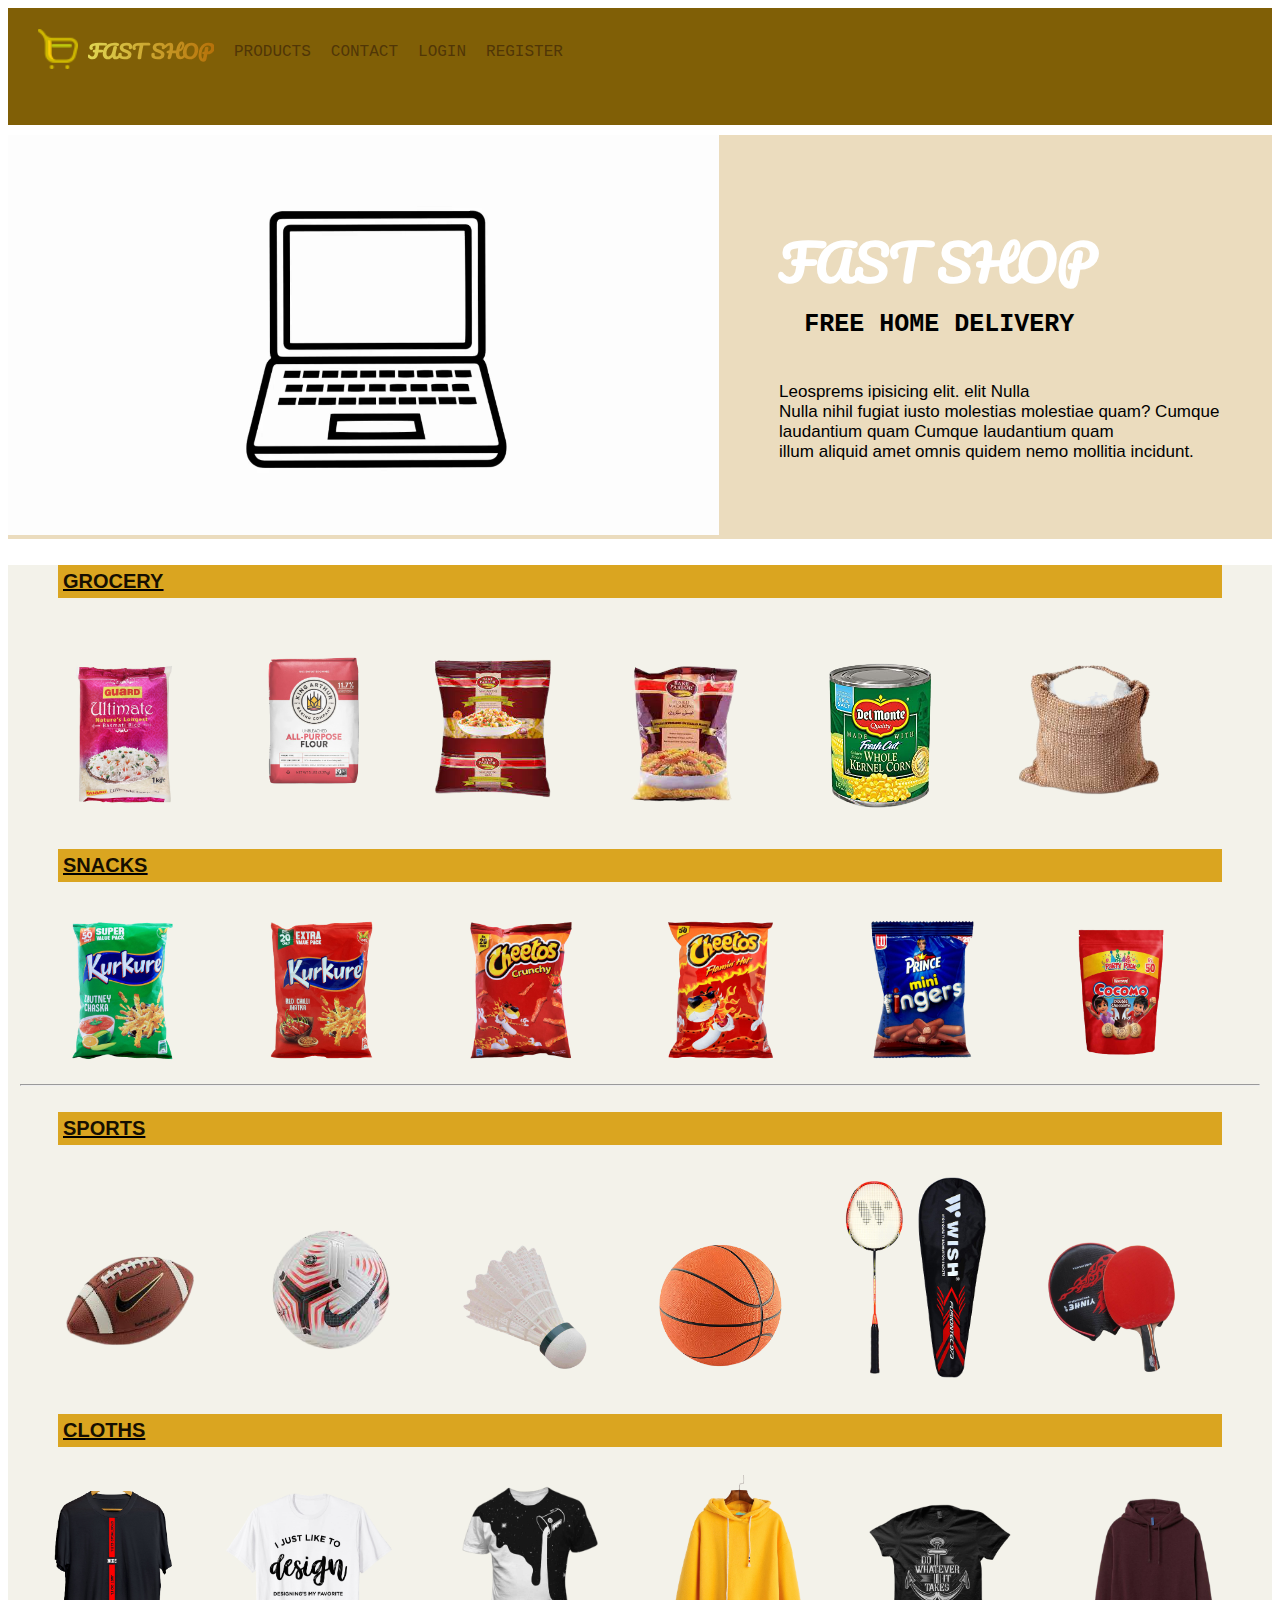
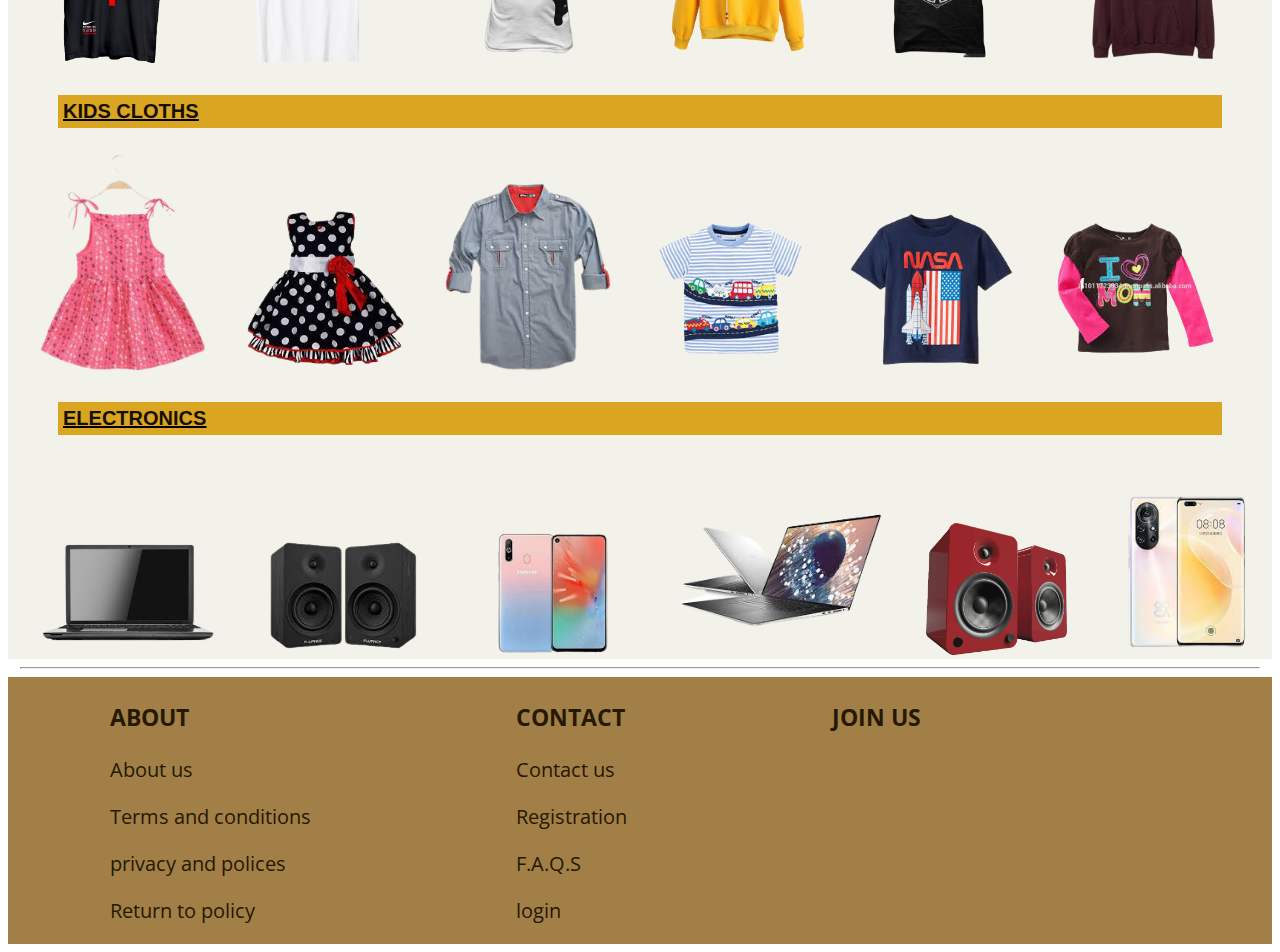
<file: index.html>
<!DOCTYPE html>
<html lang="en">

<head>
    <meta charset="UTF-8">
    <meta http-equiv="X-UA-Compatible" content="IE=edge">
    <meta name="viewport" content="width=device-width, initial-scale=1.0">
    <title>Document</title>
     <!----google fonts-->
    <link rel="preconnect" href="https://fonts.gstatic.com">
    <link href="https://fonts.googleapis.com/css2?family=Pacifico&display=swap" rel="stylesheet">
    <link rel="preconnect" href="https://fonts.gstatic.com">
    <link href="https://fonts.googleapis.com/css2?family=Pacifico&family=Saira+Condensed:wght@100&display=swap"
        rel="stylesheet">
     <link rel="preconnect" href="https://fonts.gstatic.com">
     <link href="https://fonts.googleapis.com/css2?family=Khand&family=Pacifico&family=Saira+Condensed:wght@100&display=swap"
           rel="stylesheet">
     <link rel="preconnect" href="https://fonts.gstatic.com">
     <link href="https://fonts.googleapis.com/css2?family=Open+Sans+Condensed:wght@300&display=swap" rel="stylesheet">
        <!----font awosome-->
     <link rel="stylesheet" href="https://pro.fontawesome.com/releases/v5.10.0/css/all.css"
         integrity="sha384-AYmEC3Yw5cVb3ZcuHtOA93w35dYTsvhLPVnYs9eStHfGJvOvKxVfELGroGkvsg+p" crossorigin="anonymous" />
        <!-----CSS.STYLE.CSS-->
     <link rel="stylesheet" href="CSS/style.css">
</head>

<body>
   <!-----------SECTOIN-1-->
    <div class="section-1">
        <div><img class="img-shop" src="./img-remove/shopping.png" alt="" width="40"></div>
        <a href="./index.html">
            <div>
                <h6 class="headign-6">fast shop</h6></div>
         </a>
         <a href="./html/products.html">
            <div class="products">products</div>
         </a>
         <a href="./html/contact.html">
            <div class="contact">contact</div>
         </a>
         <a href="./html/login.html">
            <div class="login">login</div>
         </a>
         <a href="./html/registration.html">
            <div class="registration"> register</div>
         </a>
    </div>
  <!---------HEADER-->
    <header class="header">
        <div class="bg-video">
            <video class="bg-video__content" autoplay muted loop>
                <source src="img-remove/bg.mp4" type="video/mp4">
                <source src="img/video.webm" type="video/webm">
                Your browser is not supported!
            </video>
        </div>
        <h1 class="heading-1">FAST SHOP</h1>
        <h3 class="heading-3">FREE HOME DELIVERY</h3>
        <p class="paragraph-1">Leosprems ipisicing elit. elit Nulla <br> Nulla nihil fugiat iusto molestias molestiae
            quam? Cumque laudantium quam Cumque laudantium quam <br> illum aliquid amet omnis quidem nemo mollitia
            incidunt.</p>
    </header>
 <!-----------PRODUCTS-->
    <div class="all">

        <!---------GROCERY_ITEMS-->
        <div class="grocery-items">
            <a href="#" class="myButton">
                <h4 class="heading-4">grocery</h4>
            </a>
            <img src="./img-remove/img-1.png" alt="" class="img-1">
            <img src="./img-remove/img-2.png" alt="" class="img-2">
            <img src="./img-remove/img-3.png" alt="" class="img-3">
            <img src="./img-remove/img-4.png" alt="" class="img-4">
            <img src="./img-remove/img-5.png" alt="" class="img-5">
            <img src="./img-remove/img-9.png" alt="" class="img-9">
        </div>
<!-----SNACKS-->
        <div class="snacks">
            <a href="#" class="myButton">
                <h4 class="heading-4">snacks</h4>
            </a>
            <img src="./img-remove/snack-1.png" alt="" class="snack-1">
            <img src="./img-remove/snack-3.png" alt="" class="snack-3">
            <img src="./img-remove/snack-4.png" alt="" class="snack-4">
            <img src="./img-remove/snack-6.png" alt="" class="snack-6">
            <img src="./img-remove/snack-5 (2).png" alt="" class="snack-5">
            <img src="./img-remove/snack-2.png" alt="" class="snack-2">
        </div>
        <hr>
<!---------SPORTS-->
        <div class="sports">
            <a href="#" class="myButton">
                <h4 class="heading-4">sports</h4>
            </a>
            <img src="./img-remove/ball-1.png" alt="" class="ball-1">
            <img src="./img-remove/ball-2.png" alt="" class="ball-2">
            <img src="./img-remove/ball-3.png" alt="" class="ball-3">
            <img src="./img-remove/ball-12.png" alt="" class="ball-12">
            <img src="./img-remove/ball-7.png" alt="" class="ball-7">
            <img src="./img-remove/ball-5.png" alt="" class="ball-5">
        </div>
<!-----------CLOTHS-->
        <div class="cloths">
            <a href="#" class="myButton">
                <h4 class="heading-4">cloths</h4>
            </a>
            <img src="./img-remove/shirt-1.png" alt="" class="shirt-1">
            <img src="./img-remove/shirt-2.png" alt="" class="shirt-2">
            <img src="./img-remove/shirt-3.png" alt="" class="shirt-3">
            <img src="./img-remove/shirt-5.png" alt="" class="shirt-5">
            <img src="./img-remove/shirt-6.png" alt="" class="shirt-6">
            <img src="./img-remove/shirt-4 (2).png" alt="" class="shirt-4">
        </div>
<!---------KIDS CLOTHS-->
        <div class="kids-cloths">
            <a href="#" class="myButton">
                <h4 class="heading-4"> kids cloths</h4>
            </a>
            <img src="./img-remove/kid-11.png" alt="" class="kid-11">
            <img src="./img-remove/kid-9.png" alt="" class="kid-9">
            <img src="./img-remove/kid-3.png" alt="" class="kid-3">
            <img src="./img-remove/kid-4.png" alt="" class="kid-4">
            <img src="./img-remove/kid-5.png" alt="" class="kid-5">
            <img src="./img-remove/kid-8.png" alt="" class="kid-8">
        </div>
<!----ELECTORONICS-->
        <div class="electronics">
            <a href="#" class="myButton">
                <h4 class="heading-4"> electronics</h4>
            </a>
            <img src="./img-remove/laptop-1.png" alt="" class="laptop-1">
            <img src="./img-remove/speakers-1.png" alt="" class="speaker-1">
            <img src="./img-remove/mobile-1.png" alt="" class="mobile-1">
            <img src="./img-remove/laptop-2.png" alt="" class="laptop-2">
            <img src="./img-remove/speakers-2.png" alt="" class="speaker-2">
            <img src="./img-remove/mobile-2.png" alt="" class="mobile-2">
        </div>
    </div>
        <hr>
<!----FOOTER-->        
        <footer class="footer">
       <!-----footer_1-->     
            <div class="footer-1">
                <h3 class="footer-heading-3">About</h3>
                <p class="footer-p-1">About us</p>
                <p class="footer-p-1">Terms and conditions</p>
                <p class="footer-p-1">privacy and polices</p>
                <p class="footer-p-1">Return to policy</p>
            </div>
       <!-----footer_2-->  
            <div class="footer-2">
                <h3 class="footer-heading-4">Contact</h3>
                <p class="footer-p-2">Contact us</p>
                <p class="footer-p-2">Registration</p>
                <p class="footer-p-2">F.A.Q.S</p>
                <p class="footer-p-2">login</p>
            </div>
       <!-----footer_3-->  
            <div class="footer-4">
                <h3 class="footer-heading-6"> Join us</h3>
             <p class="footer-icon"> <i class="fas fa-phone-alt"></i></p>  
              <p class="footer-icon"> <i class="fab fa-facebook-f"></i></p> 
              <p class="footer-icon"> <i class="fab fa-google-plus-g"></i></p>
            </div>
        </footer>
    

</body>

</html>
</file>
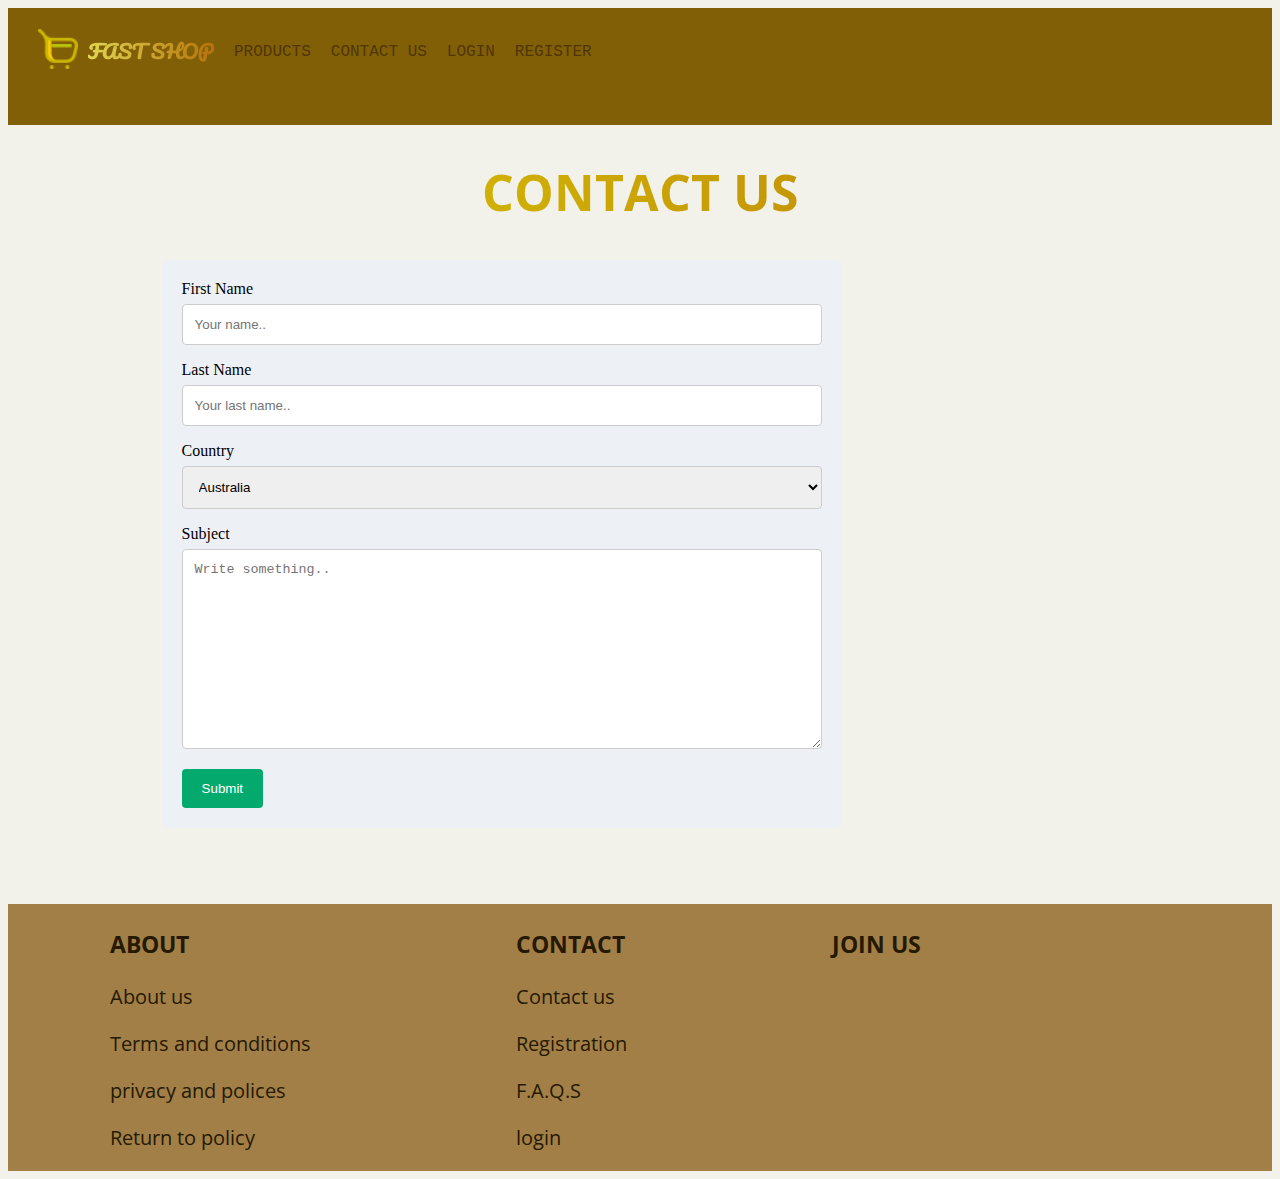
<file: html/contact.html>
<!DOCTYPE html>
<html lang="en">
  <head>
    <meta charset="UTF-8">
    <meta http-equiv="X-UA-Compatible" content="IE=edge">
    <meta name="viewport" content="width=device-width, initial-scale=1.0">
    <title>Document</title>
     <!----google fonts-->
    <link rel="preconnect" href="https://fonts.gstatic.com">
    <link href="https://fonts.googleapis.com/css2?family=Pacifico&display=swap" rel="stylesheet">
    <link rel="preconnect" href="https://fonts.gstatic.com">
    <link href="https://fonts.googleapis.com/css2?family=Pacifico&family=Saira+Condensed:wght@100&display=swap"
        rel="stylesheet">
     <link rel="preconnect" href="https://fonts.gstatic.com">
     <link href="https://fonts.googleapis.com/css2?family=Khand&family=Pacifico&family=Saira+Condensed:wght@100&display=swap"
           rel="stylesheet">
     <link rel="preconnect" href="https://fonts.gstatic.com">
     <link href="https://fonts.googleapis.com/css2?family=Open+Sans+Condensed:wght@300&display=swap" rel="stylesheet">
        <!----font awosome-->
     <link rel="stylesheet" href="https://pro.fontawesome.com/releases/v5.10.0/css/all.css"
         integrity="sha384-AYmEC3Yw5cVb3ZcuHtOA93w35dYTsvhLPVnYs9eStHfGJvOvKxVfELGroGkvsg+p" crossorigin="anonymous" />
        <!-----CSS.STYLE.CSS-->
     <link rel="stylesheet" href="../CSS/contact.css">
</head>
<body>
    <div class="section-1">
      <div><img class="img-shop" src="../img-remove/shopping.png" alt="" width="40"></div>
      <a href="../index.html">  <div> <h6 class="headign-6">fast shop</h6></div></a> 
      <a href="../html/products.html"><div class="products">products</div>   </a>  
       <a href="../html/contact.html"><div class="contact">contact us</div> </a> 
 
     <a href="../html/login.html"><div class="login">login</div> </a> 
     <a href="../html/registration.html"><div class="registration"> register</div></a> 

         
      </div>
      <h1 class="heading-2"> CONTACT US</h1> 
     <header class="header-1">


            <div class="container">
              <form action="/action_page.php">
                <label for="fname">First Name</label>
                <input type="text" id="fname" name="firstname" placeholder="Your name..">
            
                <label for="lname">Last Name</label>
                <input type="text" id="lname" name="lastname" placeholder="Your last name..">
            
                <label for="country">Country</label>
                <select id="country" name="country">
                  <option value="australia">Australia</option>
                  <option value="canada">Canada</option>
                  <option value="usa">USA</option>
                </select>
            
             
    <label for="subject">Subject</label>
    <textarea id="subject" name="subject" placeholder="Write something.." style="height:200px"></textarea>
            
                <input type="submit" value="Submit">
              </form>
            </div>
            
     </header>
    
     <!----FOOTER-->        
     <footer class="footer">
      <!-----footer_1-->     
           <div class="footer-1">
               <h3 class="footer-heading-3">About</h3>
               <p class="footer-p-1">About us</p>
               <p class="footer-p-1">Terms and conditions</p>
               <p class="footer-p-1">privacy and polices</p>
               <p class="footer-p-1">Return to policy</p>
           </div>
      <!-----footer_2-->  
           <div class="footer-2">
               <h3 class="footer-heading-4">Contact</h3>
               <p class="footer-p-2">Contact us</p>
               <p class="footer-p-2">Registration</p>
               <p class="footer-p-2">F.A.Q.S</p>
               <p class="footer-p-2">login</p>
           </div>
      <!-----footer_3-->  
           <div class="footer-4">
               <h3 class="footer-heading-6"> Join us</h3>
            <p class="footer-icon"> <i class="fas fa-phone-alt"></i></p>  
             <p class="footer-icon"> <i class="fab fa-facebook-f"></i></p> 
             <p class="footer-icon"> <i class="fab fa-google-plus-g"></i></p>
           </div>
       </footer>
   

</body>
</html>
</file>
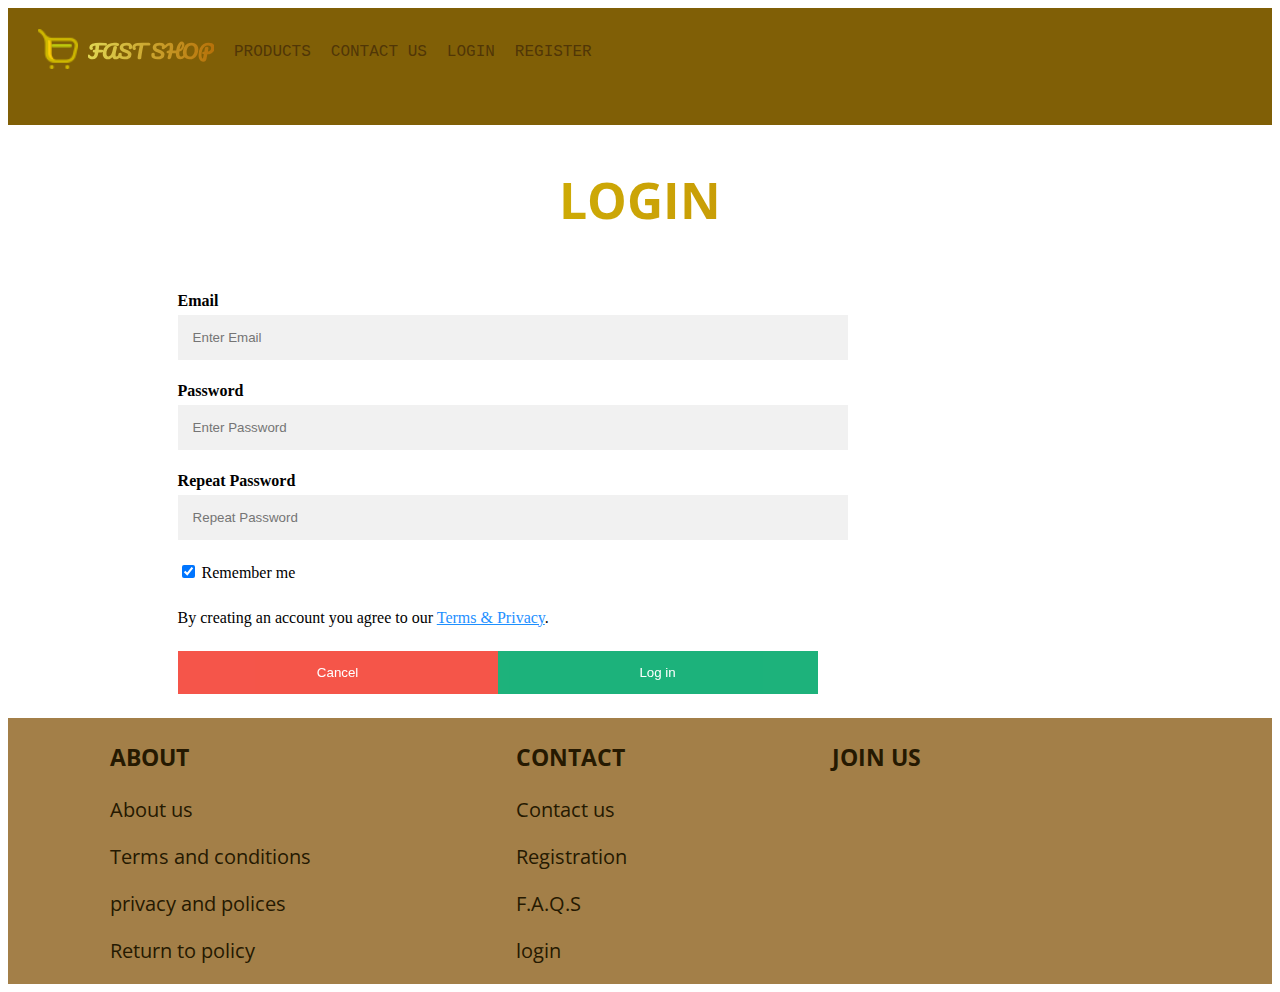
<file: html/login.html>
<!DOCTYPE html>
<html lang="en">
  <head>
    <meta charset="UTF-8">
    <meta http-equiv="X-UA-Compatible" content="IE=edge">
    <meta name="viewport" content="width=device-width, initial-scale=1.0">
    <title>Document</title>
     <!----google fonts-->
    <link rel="preconnect" href="https://fonts.gstatic.com">
    <link href="https://fonts.googleapis.com/css2?family=Pacifico&display=swap" rel="stylesheet">
    <link rel="preconnect" href="https://fonts.gstatic.com">
    <link href="https://fonts.googleapis.com/css2?family=Pacifico&family=Saira+Condensed:wght@100&display=swap"
        rel="stylesheet">
     <link rel="preconnect" href="https://fonts.gstatic.com">
     <link href="https://fonts.googleapis.com/css2?family=Khand&family=Pacifico&family=Saira+Condensed:wght@100&display=swap"
           rel="stylesheet">
     <link rel="preconnect" href="https://fonts.gstatic.com">
     <link href="https://fonts.googleapis.com/css2?family=Open+Sans+Condensed:wght@300&display=swap" rel="stylesheet">
        <!----font awosome-->
     <link rel="stylesheet" href="https://pro.fontawesome.com/releases/v5.10.0/css/all.css"
         integrity="sha384-AYmEC3Yw5cVb3ZcuHtOA93w35dYTsvhLPVnYs9eStHfGJvOvKxVfELGroGkvsg+p" crossorigin="anonymous" />
        <!-----CSS.STYLE.CSS-->
     <link rel="stylesheet" href="../CSS/login.css">
</head>

<body>
  
  <div class="section-1">
    <div><img class="img-shop" src="../img-remove/shopping.png" alt="" width="40"></div>
    <a href="../index.html"> <div> <h6 class="headign-6">fast shop</h6></div> </a>  
  <a href="../html/products.html"><div class="products">products</div>   </a>  
  <a href="../html/contact.html"><div class="contact">contact us</div></a>  
 
    <a href="../html/login.html"> <div class="login">login</div> </a>
  <a href="../html/registration.html"><div class="registration"> register</div></a>  

     
  </div>
  <h2>LOGIN</h2> 

        <form action="/action_page.php">
       <div class="container-all">

       
        <div class="container">
      
       
   
  
      <label for="email"><b>Email</b></label>
      <input type="text" placeholder="Enter Email" name="email" required>
  
      <label for="psw"><b>Password</b></label>
      <input type="password" placeholder="Enter Password" name="psw" required>
  
      <label for="psw-repeat"><b>Repeat Password</b></label>
      <input type="password" placeholder="Repeat Password" name="psw-repeat" required>
      
      <label>
        <input type="checkbox" checked="checked" name="remember" style="margin-bottom:15px"> Remember me
      </label>
      
      <p>By creating an account you agree to our <a href="#" style="color:dodgerblue">Terms & Privacy</a>.</p>
  
      <div class="clearfix">
        <button type="button" class="cancelbtn">Cancel</button>
        <button type="submit" class="signupbtn">Log in</button>
      </div>
    </div>
  </div>
  </form>
  <!----FOOTER-->        
  <footer class="footer">
    <!-----footer_1-->     
         <div class="footer-1">
             <h3 class="footer-heading-3">About</h3>
             <p class="footer-p-1">About us</p>
             <p class="footer-p-1">Terms and conditions</p>
             <p class="footer-p-1">privacy and polices</p>
             <p class="footer-p-1">Return to policy</p>
         </div>
    <!-----footer_2-->  
         <div class="footer-2">
             <h3 class="footer-heading-4">Contact</h3>
             <p class="footer-p-2">Contact us</p>
             <p class="footer-p-2">Registration</p>
             <p class="footer-p-2">F.A.Q.S</p>
             <p class="footer-p-2">login</p>
         </div>
    <!-----footer_3-->  
         <div class="footer-4">
             <h3 class="footer-heading-6"> Join us</h3>
          <p class="footer-icon"> <i class="fas fa-phone-alt"></i></p>  
           <p class="footer-icon"> <i class="fab fa-facebook-f"></i></p> 
           <p class="footer-icon"> <i class="fab fa-google-plus-g"></i></p>
         </div>
     </footer>
 

</body>
</html>
</file>
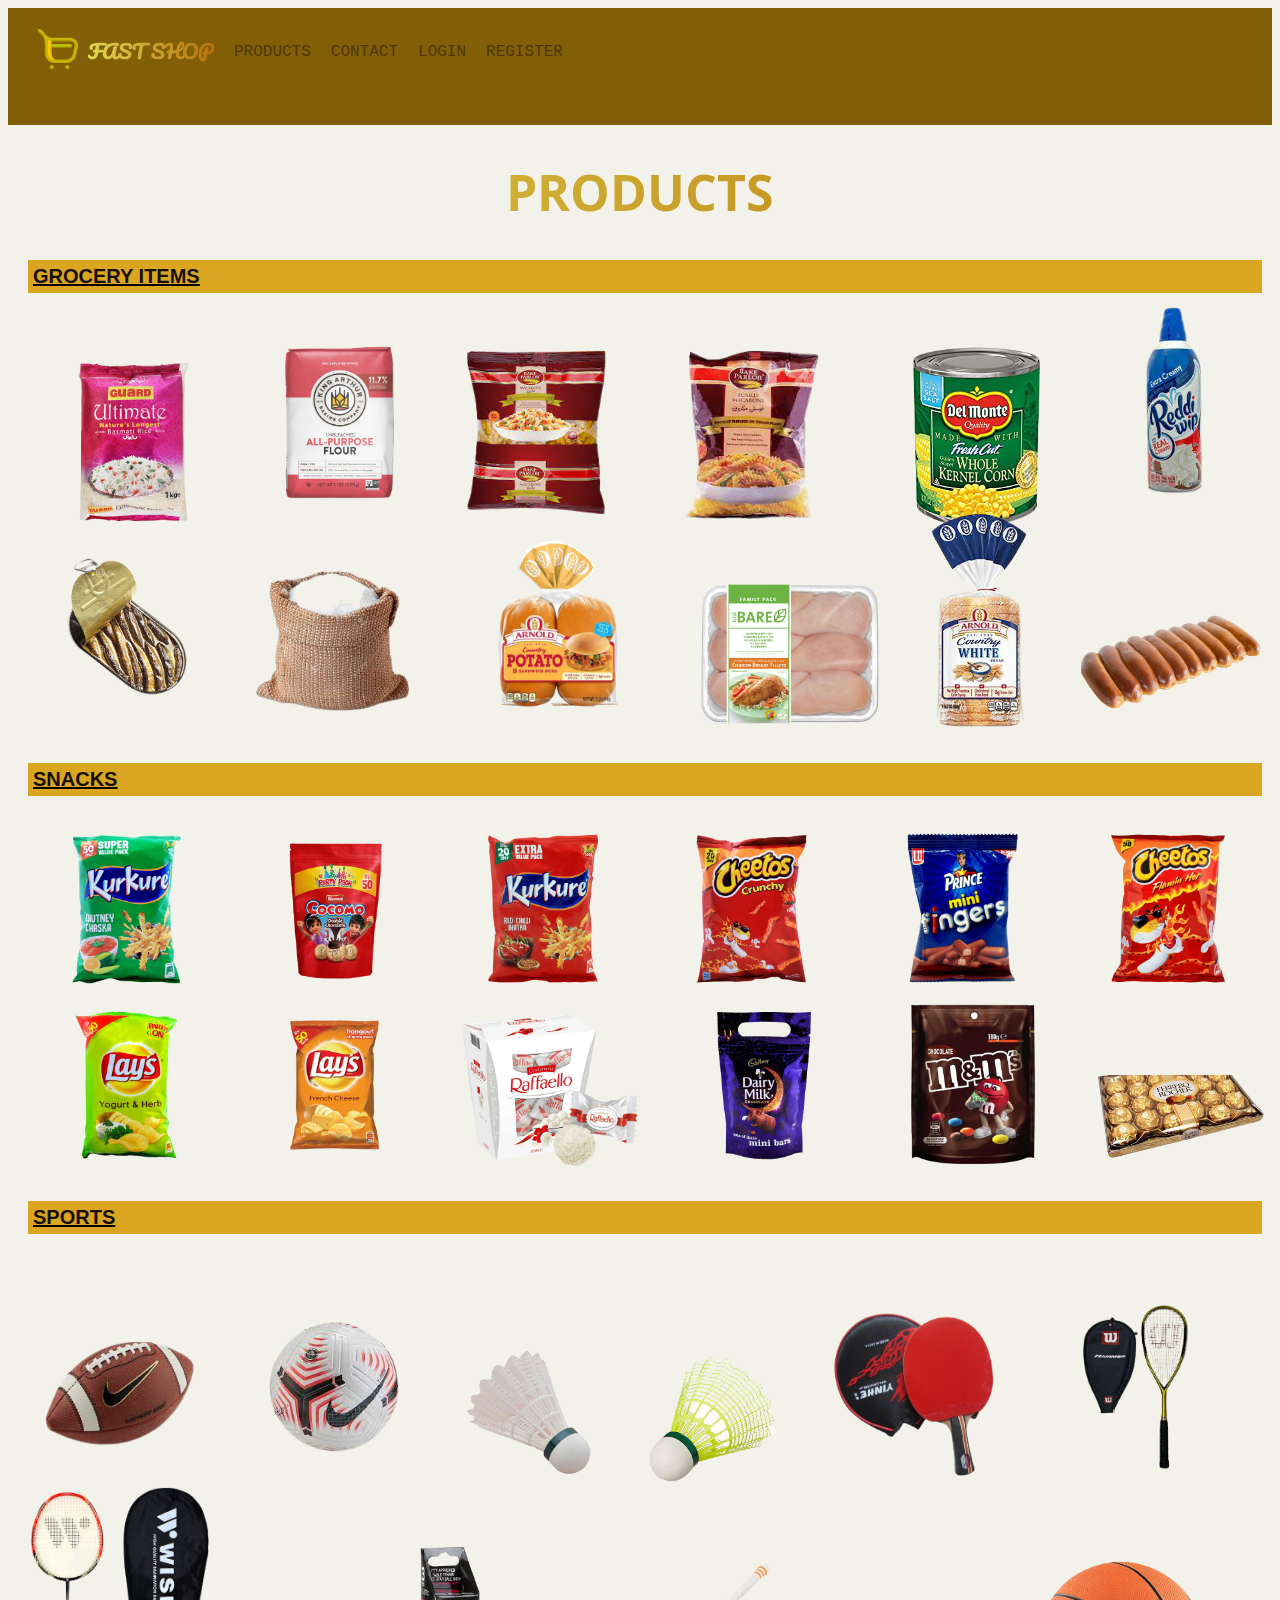
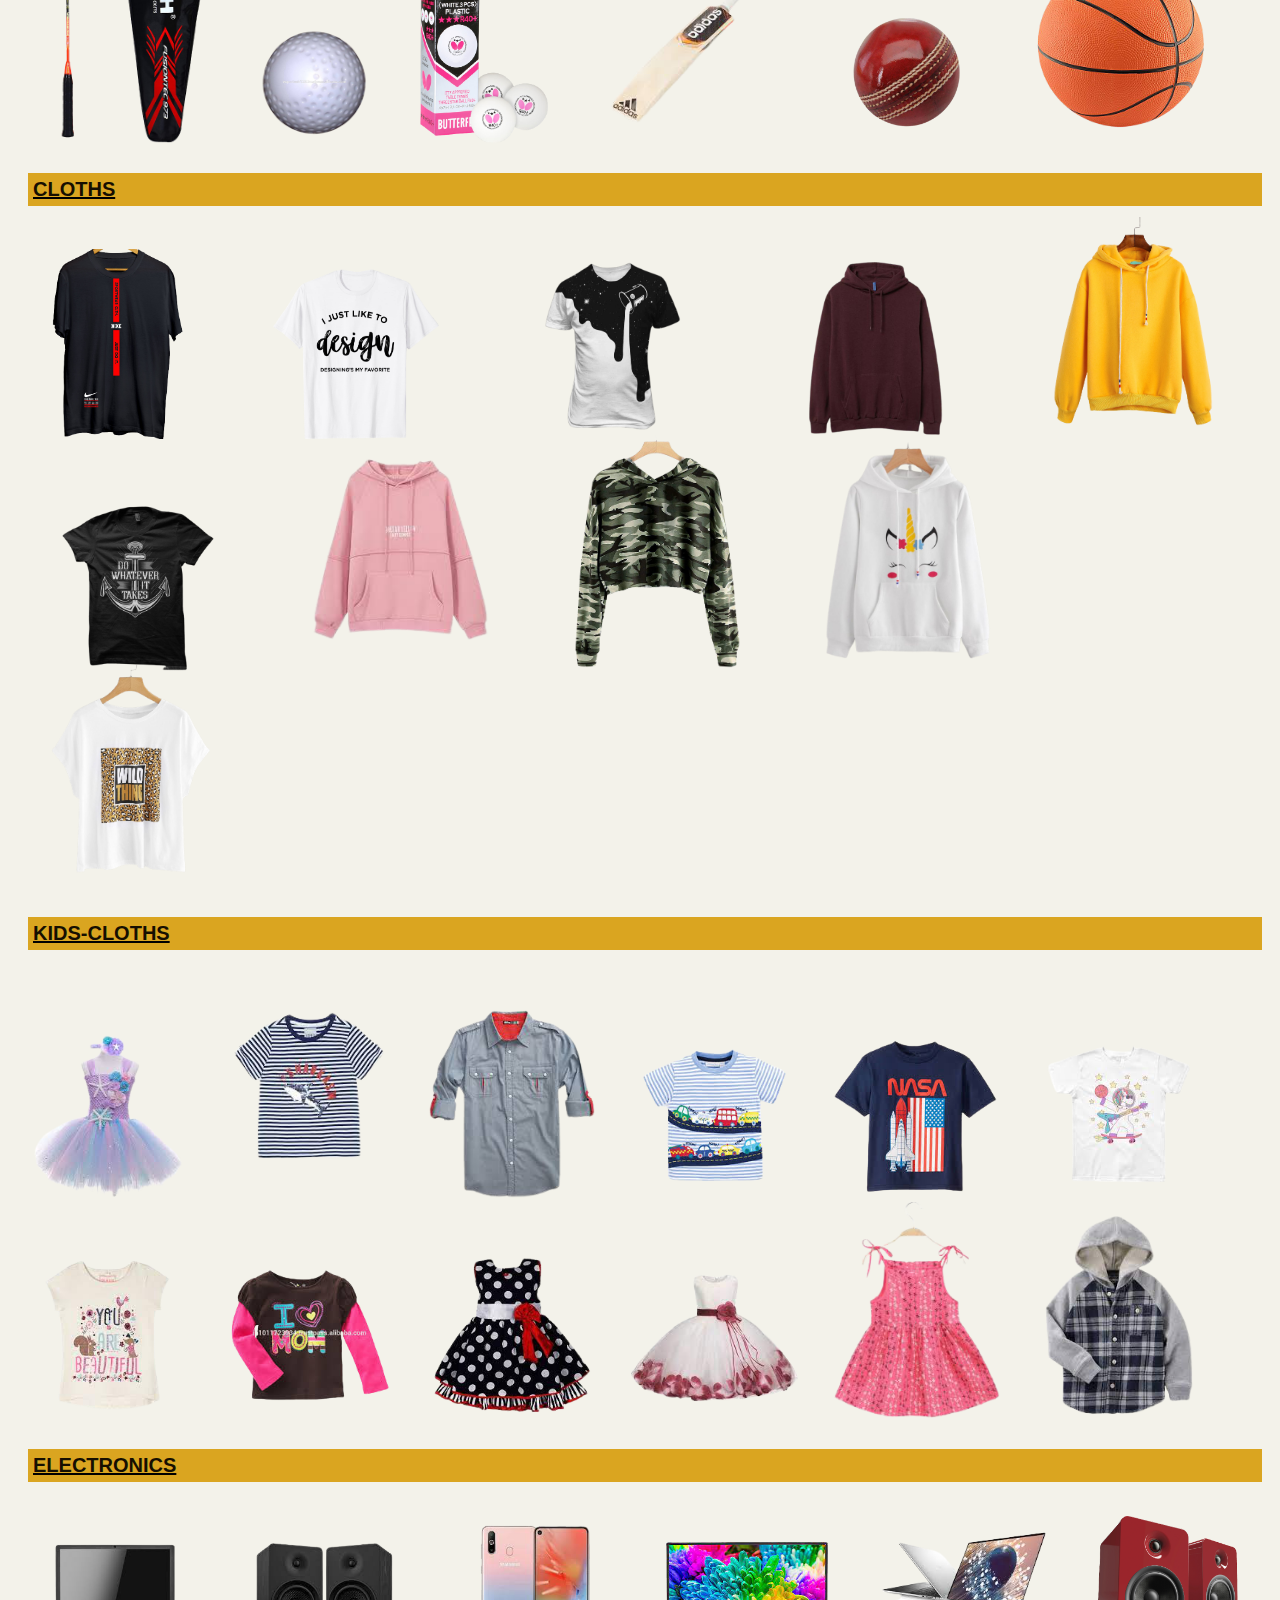
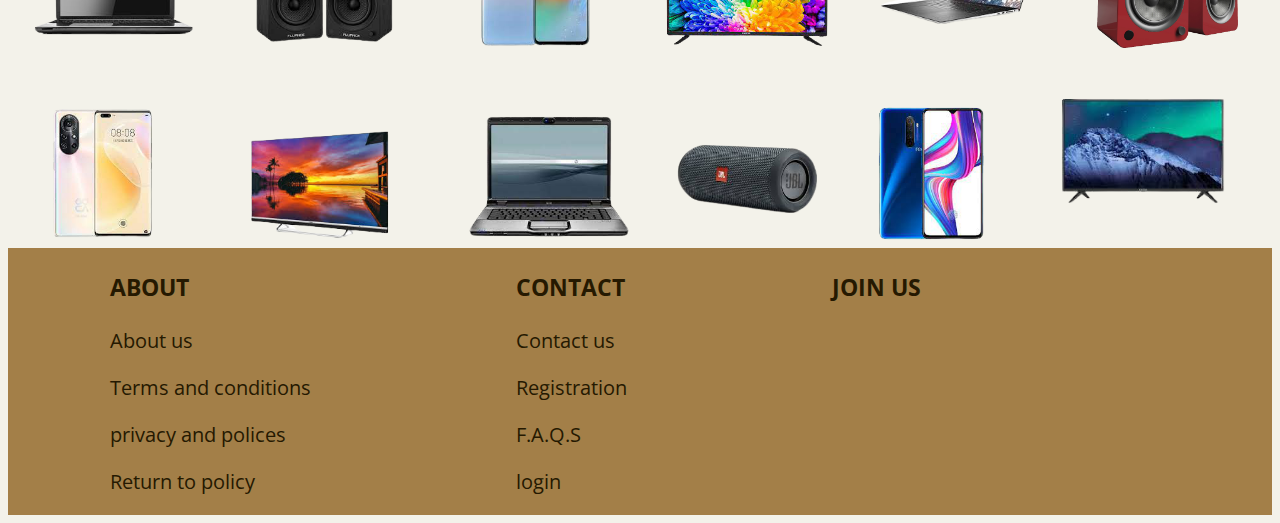
<file: html/products.html>
<!DOCTYPE html>
<html lang="en">
    <head>
        <meta charset="UTF-8">
        <meta http-equiv="X-UA-Compatible" content="IE=edge">
        <meta name="viewport" content="width=device-width, initial-scale=1.0">
        <title>Document</title>
         <!----google fonts-->
        <link rel="preconnect" href="https://fonts.gstatic.com">
        <link href="https://fonts.googleapis.com/css2?family=Pacifico&display=swap" rel="stylesheet">
        <link rel="preconnect" href="https://fonts.gstatic.com">
        <link href="https://fonts.googleapis.com/css2?family=Pacifico&family=Saira+Condensed:wght@100&display=swap"
            rel="stylesheet">
         <link rel="preconnect" href="https://fonts.gstatic.com">
         <link href="https://fonts.googleapis.com/css2?family=Khand&family=Pacifico&family=Saira+Condensed:wght@100&display=swap"
               rel="stylesheet">
         <link rel="preconnect" href="https://fonts.gstatic.com">
         <link href="https://fonts.googleapis.com/css2?family=Open+Sans+Condensed:wght@300&display=swap" rel="stylesheet">
            <!----font awosome-->
         <link rel="stylesheet" href="https://pro.fontawesome.com/releases/v5.10.0/css/all.css"
             integrity="sha384-AYmEC3Yw5cVb3ZcuHtOA93w35dYTsvhLPVnYs9eStHfGJvOvKxVfELGroGkvsg+p" crossorigin="anonymous" />
            <!-----CSS.STYLE.CSS-->
         <link rel="stylesheet" href="../CSS/product.css">
    </head>
    
<body>
    <div class="section-1">
        <div><img class="img-shop" src="../img-remove/shopping.png" alt="" width="40"></div>
        <a href="../index.html"> <div> <h6 class="headign-6">fast shop</h6></div> </a>  
      <a href="../html/products.html"><div class="products">products</div>   </a>  
      <a href="../html/contact.html"><div class="contact">contact </div></a>  
 
        <a href="../html/login.html"> <div class="login">login</div> </a>
        <a href="../html/registration.html"><div class="registration"> register</div></a> 

         
      </div>
          
       
       
    <h1 class="heading-2"> PRODUCTS</h1>
     
    <div class="all">
        <div class="grocery-items">
        <h4 class="heading-4">grocery items</h4>
         <img src="../img-remove/img-1.png" alt="" class="img-1">
         <img src="../img-remove/img-2.png" alt="" class="img-2">
         <img src="../img-remove/img-3.png" alt="" class="img-3">
         <img src="../img-remove/img-4.png" alt="" class="img-4">
         <img src="../img-remove/img-5.png" alt="" class="img-5">
         <img src="../img-remove/img-6.png" alt="" class="img-6">
     
         <img src="../img-remove/img-8.png" alt="" class="img-8">
         <img src="../img-remove/img-9.png" alt="" class="img-9">
         <img src="../img-remove/img-10.png" alt="" class="img-10">
         <img src="../img-remove/img-11.png" alt="" class="img-11">
        
         <img src="../img-remove/img-7.png" alt="" class="img-7">
         <img src="../img-remove/img-12.png" alt="" class="img-12">
        
         </div>
         <div class="snacks">
            <a href="#" class="myButton"> <h4 class="heading-4">snacks</h4>  </a>    
                <img src="../img-remove/snack-1.png" alt="" class="snack-1">
                <img src="../img-remove/snack-2.png" alt="" class="snack-2">
                <img src="../img-remove/snack-3.png" alt="" class="snack-3">
                <img src="../img-remove/snack-4.png" alt="" class="snack-4">
                <img src="../img-remove/snack-5 (2).png" alt="" class="snack-5">
                <img src="../img-remove/snack-6.png" alt="" class="snack-6">
               
               
                <img src="../img-remove/snack-7.png" alt="" class="snack-7">
                <img src="../img-remove/snack-9.png" alt="" class="snack-9">
                <img src="../img-remove/snack-8.png" alt="" class="snack-8">
                <img src="../img-remove/snack-10.png" alt="" class="snack-10">
             
                <img src="../img-remove/snack-12.png" alt="" class="snack-12">
                <img src="../img-remove/snack-11.png" alt="" class="snack-11">
      
           </div>
           <div class="sports">
            <h4 class="heading-4">sports</h4> 
            <img src="../img-remove/ball-1.png" alt="" class="ball-1">
            <img src="../img-remove/ball-2.png" alt="" class="ball-2">
            <img src="../img-remove/ball-3.png" alt="" class="ball-3">
            <img src="../img-remove/ball-4.png" alt="" class="ball-4">
            <img src="../img-remove/ball-5.png" alt="" class="ball-5">
            <img src="../img-remove/ball-6.png" alt="" class="ball-6">
            <img src="../img-remove/ball-7.png" alt="" class="ball-7">
            <img src="../img-remove/ball-8.png" alt="" class="ball-8">
            <img src="../img-remove/ball-9.png" alt="" class="ball-9">
            <img src="../img-remove/ball-10.png" alt="" class="ball-10">
            <img src="../img-remove/ball-11.png" alt="" class="ball-11">
            <img src="../img-remove/ball-12.png" alt="" class="ball-12">
             </div>

    <div class="cloths">
        <h4 class="heading-4">cloths</h4> 
        <img src="../img-remove/shirt-1.png" alt="" class="shirt-1">
        <img src="../img-remove/shirt-2.png" alt="" class="shirt-2">
        <img src="../img-remove/shirt-3.png" alt="" class="shirt-3">
        <img src="../img-remove/shirt-4 (2).png" alt="" class="shirt-4">
        <img src="../img-remove/shirt-5.png" alt="" class="shirt-5">
        <img src="../img-remove/shirt-6.png" alt="" class="shirt-6">
        <img src="../img-remove/shirt-7.png" alt="" class="shirt-7">
        <img src="../img-remove/shirt-8.png" alt="" class="shirt-8">
        <img src="../img-remove/shirt-9.png" alt="" class="shirt-9">
        <img src="../img-remove/shirt-10.png" alt="" class="shirt-10">
     <!---
        <img src="../img-remove/shirt-11.png" alt="" class="shirt-11">
        <img src="../img-remove/shirt-12.png" alt="" class="shirt-12"> --->
        
       

    </div>
   <div class="kids-cloths">
    <h4 class="heading-4">kids-cloths</h4> 
     <img src="../img-remove/kid-1.png" alt="" class="kid-1">
     <img src="../img-remove/kid-2.png" alt="" class="kid-2">
     <img src="../img-remove/kid-3.png" alt="" class="kid-3">
     <img src="../img-remove/kid-4.png" alt="" class="kid-4">
     <img src="../img-remove/kid-5.png" alt="" class="kid-5">
     <img src="../img-remove/kid-6.png" alt="" class="kid-6">
     <img src="../img-remove/kid-7.png" alt="" class="kid-7">
     <img src="../img-remove/kid-8.png" alt="" class="kid-8">
     <img src="../img-remove/kid-9.png" alt="" class="kid-9">
     <img src="../img-remove/kid-10.png" alt="" class="kid-10">
     <img src="../img-remove/kid-11.png" alt="" class="kid-11">
     <img src="../img-remove/kid-12.png" alt="" class="kid-12">
     
   </div>
    <div class="electronics">
        <h4 class="heading-4">electronics</h4> 
         <img src="../img-remove/laptop-1.png" alt="" class="laptop-1">
         <img src="../img-remove/speakers-1.png" alt="" class="speaker-1">
         <img src="../img-remove/mobile-1.png" alt="" class="mobile-1">
         <img src="../img-remove/t.v-1.png" alt="" class="tv-1">

         <img src="../img-remove/laptop-2.png" alt="" class="laptop-2">
         <img src="../img-remove/speakers-2.png" alt="" class="speaker-2">
         <img src="../img-remove/mobile-2.png" alt="" class="mobile-2">
         <img src="../img-remove/t.v-2.png" alt="" class="tv-2">

         <img src="../img-remove/laptop-3.png" alt="" class="laptop-3">
         <img src="../img-remove/speakers-3.png" alt="" class="speaker-3">
         <img src="../img-remove/mobile-3.png" alt="" class="mobile-3">
         <img src="../img-remove/t.v-3.png" alt="" class="tv-3">
    </div>
    
    <!----FOOTER-->        
    <footer class="footer">
        <!-----footer_1-->     
             <div class="footer-1">
                 <h3 class="footer-heading-3">About</h3>
                 <p class="footer-p-1">About us</p>
                 <p class="footer-p-1">Terms and conditions</p>
                 <p class="footer-p-1">privacy and polices</p>
                 <p class="footer-p-1">Return to policy</p>
             </div>
        <!-----footer_2-->  
             <div class="footer-2">
                 <h3 class="footer-heading-4">Contact</h3>
                 <p class="footer-p-2">Contact us</p>
                 <p class="footer-p-2">Registration</p>
                 <p class="footer-p-2">F.A.Q.S</p>
                 <p class="footer-p-2">login</p>
             </div>
        <!-----footer_3-->  
             <div class="footer-4">
                 <h3 class="footer-heading-6"> Join us</h3>
              <p class="footer-icon"> <i class="fas fa-phone-alt"></i></p>  
               <p class="footer-icon"> <i class="fab fa-facebook-f"></i></p> 
               <p class="footer-icon"> <i class="fab fa-google-plus-g"></i></p>
             </div>
         </footer>
     
 
</body>
</html>
</file>
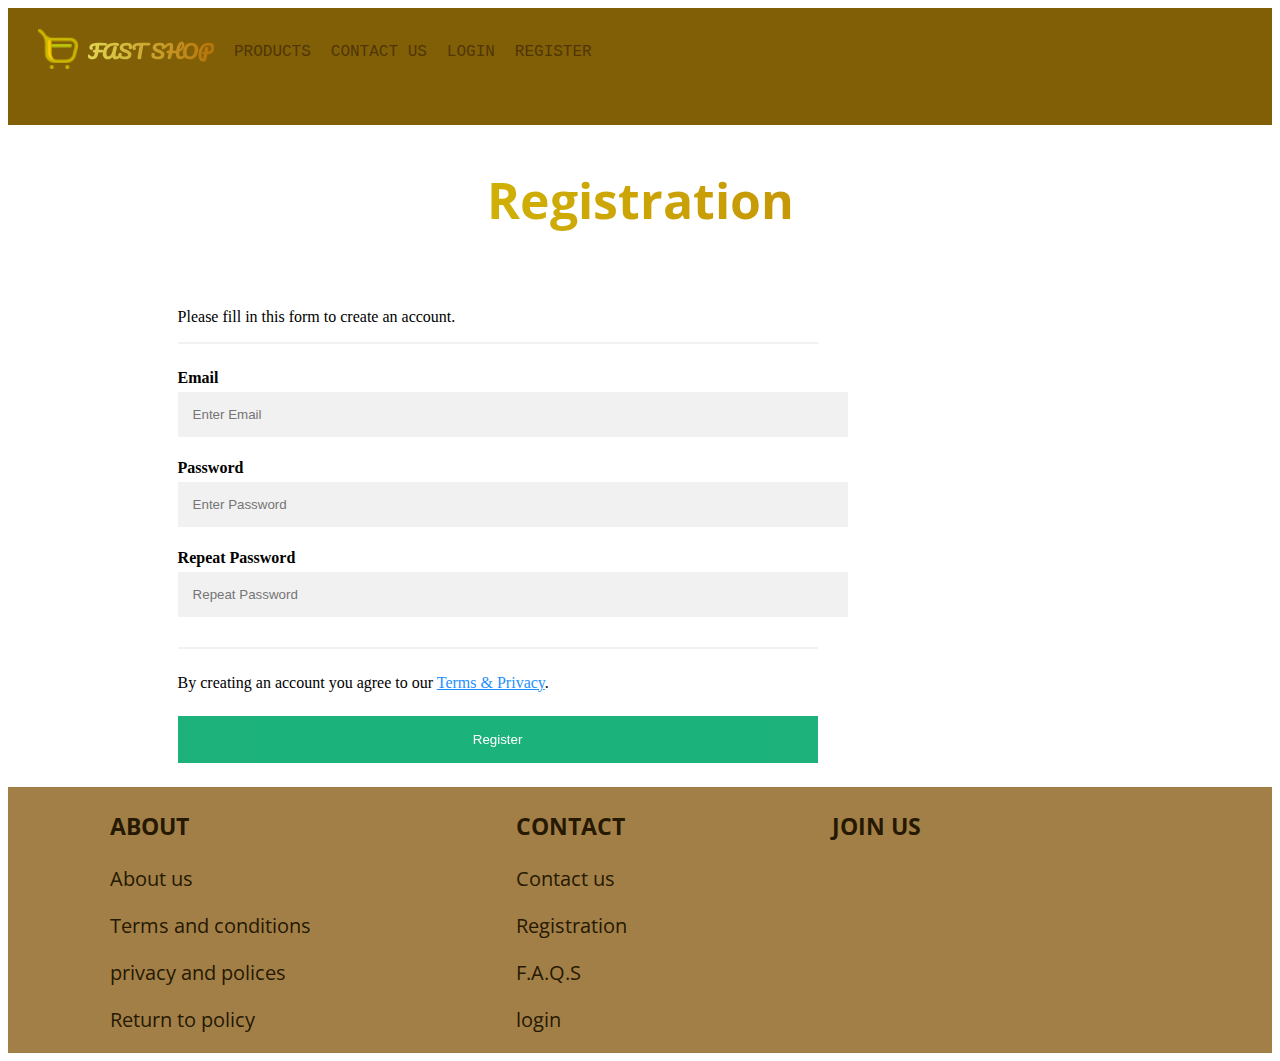
<file: html/registration.html>
<!DOCTYPE html>
<html lang="en">
  <head>
    <meta charset="UTF-8">
    <meta http-equiv="X-UA-Compatible" content="IE=edge">
    <meta name="viewport" content="width=device-width, initial-scale=1.0">
    <title>Document</title>
     <!----google fonts-->
    <link rel="preconnect" href="https://fonts.gstatic.com">
    <link href="https://fonts.googleapis.com/css2?family=Pacifico&display=swap" rel="stylesheet">
    <link rel="preconnect" href="https://fonts.gstatic.com">
    <link href="https://fonts.googleapis.com/css2?family=Pacifico&family=Saira+Condensed:wght@100&display=swap"
        rel="stylesheet">
     <link rel="preconnect" href="https://fonts.gstatic.com">
     <link href="https://fonts.googleapis.com/css2?family=Khand&family=Pacifico&family=Saira+Condensed:wght@100&display=swap"
           rel="stylesheet">
     <link rel="preconnect" href="https://fonts.gstatic.com">
     <link href="https://fonts.googleapis.com/css2?family=Open+Sans+Condensed:wght@300&display=swap" rel="stylesheet">
        <!----font awosome-->
     <link rel="stylesheet" href="https://pro.fontawesome.com/releases/v5.10.0/css/all.css"
         integrity="sha384-AYmEC3Yw5cVb3ZcuHtOA93w35dYTsvhLPVnYs9eStHfGJvOvKxVfELGroGkvsg+p" crossorigin="anonymous" />
        <!-----CSS.STYLE.CSS-->
     <link rel="stylesheet" href="../CSS/registration.css">
</head>

<body>
    <div class="section-1">
        <div><img class="img-shop" src="../img-remove/shopping.png" alt="" width="40"></div>
        <a href="../index.html"> <div> <h6 class="headign-6">fast shop</h6></div> </a>  
      <a href="../html/products.html"><div class="products">products</div>   </a>  
      <a href="../html/contact.html"><div class="contact">contact us</div></a>  
     
        <a href="../html/login.html"> <div class="login">login</div> </a>
       <a href="../html/registration.html"> <div class="registration"> register</div></a>
    
   
      </div>
      <h2>Registration</h2>  

      <form action="/action_page.php">
        <div class="container">
        
          <p>Please fill in this form to create an account.</p>
          <hr>
      
          <label for="email"><b>Email</b></label>
          <input type="text" placeholder="Enter Email" name="email" id="email" required>
      
          <label for="psw"><b>Password</b></label>
          <input type="password" placeholder="Enter Password" name="psw" id="psw" required>
      
          <label for="psw-repeat"><b>Repeat Password</b></label>
          <input type="password" placeholder="Repeat Password" name="psw-repeat" id="psw-repeat" required>
          <hr>
          <p>By creating an account you agree to our <a href="#">Terms & Privacy</a>.</p>
      
          <button type="submit" class="registerbtn">Register</button>
        </div>
 
      </form>
      <!----FOOTER-->        
      <footer class="footer">
        <!-----footer_1-->     
             <div class="footer-1">
                 <h3 class="footer-heading-3">About</h3>
                 <p class="footer-p-1">About us</p>
                 <p class="footer-p-1">Terms and conditions</p>
                 <p class="footer-p-1">privacy and polices</p>
                 <p class="footer-p-1">Return to policy</p>
             </div>
        <!-----footer_2-->  
             <div class="footer-2">
                 <h3 class="footer-heading-4">Contact</h3>
                 <p class="footer-p-2">Contact us</p>
                 <p class="footer-p-2">Registration</p>
                 <p class="footer-p-2">F.A.Q.S</p>
                 <p class="footer-p-2">login</p>
             </div>
        <!-----footer_3-->  
             <div class="footer-4">
                 <h3 class="footer-heading-6"> Join us</h3>
              <p class="footer-icon"> <i class="fas fa-phone-alt"></i></p>  
               <p class="footer-icon"> <i class="fab fa-facebook-f"></i></p> 
               <p class="footer-icon"> <i class="fab fa-google-plus-g"></i></p>
             </div>
         </footer>
     
 
</body>
</html>
</file>
<file: CSS/style.css>
/*section-1-------*/
.section-1{
    background-color: rgb(128, 95, 6);
  display: flex;
}
 .section-1 > div{
     margin-top: 25px;
     padding: 10px;
     font-size: 16px;
     text-transform: uppercase;
 }
 .section-1 > a{
    margin-top: 25px;
    padding: 10px;
    font-size: 16px;
    text-transform: uppercase;
    text-decoration: none;
}
/*--------heading-6---*/
 .headign-6{
     margin-top: -10px;
     margin-left: -10px;
     font-size: 20px;
     background-image: linear-gradient(to right, #e0d753, #b67109);
     -webkit-background-clip: text;
     color: transparent;
     text-transform: uppercase;
     font-family: 'Pacifico', cursive;
 }
 @media screen and (max-width:35.625em) {
    .headign-6{
        margin-top: -1px;
        font-size: 70%;
    }    
 }
 @media screen and (max-width:31.25em) {
    .headign-6{
        font-size: 60%;
    }    
 }
 /*------img-shop---*/
 .img-shop{
    margin-top: -14px;
    margin-left: 20px;
 }
/*----nav-bar---*/
.login{   
  color:  rgb(80, 54, 6);
  /*
  font-family: 'Pacifico', cursive;
font-family: 'Saira Condensed', sans-serif; */
 font-family: monospace;
}
.registration{
  color: rgb(80, 54, 6);
  font-family:  monospace;
}
.contact{
    color: rgb(80, 54, 6);
    font-family: monospace;
}
.products{
    color: rgb(80, 54, 6);
    font-family: monospace;
}
/*-----nav-bar_hover--*/
 .products:hover{
    color: rgb(236, 194, 115);
 }
 .login:hover{
     color: rgb(236, 194, 115);
 }
 .registration:hover{
     color: rgb(236, 194, 115);
 }
 .contact:hover{
     color: rgb(236, 194, 115);
 }
 .special-offers:hover{
     color: rgb(236, 194, 115);
 }
 /*-------bg-video-*/
 .bg-video {
    top: 0;
    left: 0;
     width: 75%;
     height: 75%;
    z-index: -1;
    overflow: hidden;
}
    .bg-video__content {
        width: 75%;
     height: 75%;
      object-fit: cover; 
      }

  /*----HEADER------*/    
      .header{
          margin-top: 10px;
          position: relative;
          background-color: rgb(235, 220, 190);
          border-bottom:  rgb(136, 110, 58) 5px;
      }
 .heading-1{
      color: white;
     position: absolute;
     top: 50px;
     left: 61%;
     font-size: 50px;
     font-family: 'Pacifico', 'cursive';
 }
 @media screen and (max-width:67.75em) {
    .heading-1{
        top: 70px;
        font-size: 120%;
    }    
 }
 @media screen and (max-width:50em) {
    .heading-1{
        top: 15%;
       
    }    
 }
 @media screen and (max-width:31.25) {
    .heading-1{
        top: 10%;
        font-size: 20%;
    }    
 }
 .heading-3{
     position: absolute;
     top: 150px;
     left: 63%;
     font-size: 25px;
     font-family:  'cursive',  monospace;
 }
 @media screen and (max-width:67.75em) {
    .heading-3{
        font-size: 100%;
    }    
 }
 @media screen and (max-width:50em) {
    .heading-3{
        top: 52%;
        font-size: 100%;
    }    
 }
 @media screen and (max-width:67.75em) {
    .heading-3{
        top: 40%;
         
    }    
 }
 .paragraph-1{
    position: absolute;
    top: 230px;
    left: 61%;
    font-size: 17px;
    font-family: sans-serif;
  
 }

 @media screen and (max-width:67.75em) {
    .paragraph-1{
        font-size: 70%;
    }    
 }
 @media screen and (max-width:56.25em) {
    .paragraph-1{
        top: 70%;
        font-size: 50%;
    }    
 }
 @media screen and (max-width:67.75em) {
    .paragraph-1{
        font-size: 45%;
        top: 62%;
         
    }    
 }
  /*-----GROCERY ITEMS ---------------------*/
.grocery-items {
}
.grocery-items > img {
    padding: 7px;
   margin-left: 2rem;
  }
.img-1{
    width: 12vw;
}
.img-2{
    width: 10vw;
}
.img-3{
    width: 10vw;
}
.img-4{
    width: 12vw;
}
.img-5{
    width: 12vw;
}
.img-9{
    width: 12vw;
}
/*-----SNACKs ITEMS ---------------------*/
 
.snacks {
  }
  .snacks > img{
    margin-left: 2rem;
     padding:5px;
     width: 12vw;
   }
 /*--------SPORTS-----*/
 .sports{
 }
 .sports > img{
     padding: 5px;
     margin-left: 2.5rem;
 }
 .ball-1{
    width: 12vw;
 }
 .ball-2{
    width: 11vw;
 }
 .ball-3{
    width: 11vw;
 }
 .ball-12{
    width: 11vw;
 }
 .ball-5{
    width: 12vw;
 }
 .ball-7{
    width: 11vw;
 }
/*-----------CLOTHS-------------------*/ 
 .cloths{
 }
 .cloths > img{
    padding: 2px;
   margin-left: 2.5rem;
 }
 .shirt-1{
  width: 10vw;
 }
 .shirt-2{
    width: 13vw;
}
.shirt-3{
    width: 14vw;
}
.shirt-4{
    width: 13vw;
}
.shirt-5{
    width: 11vw;
}
.shirt-6{
    width: 13vw;
}
/*---------------KIDS-CLOTHS---------*/
 .kids-cloths{ 
 }
 .kids-cloths > img{
     margin-left: 2rem;
    width: 13vw;
}
/*---------------------ELECTRONICS----------*/
.electronics{ 
}
.electronics > img{
    padding-top: 25px;
     margin-left: 2rem;
}
.laptop-1{
    
    width: 14vw;
}
.laptop-2
{
    width: 17vw;
}
.speaker-1{
   
    width: 14vw;
}
.speaker-2{
    
    width: 11vw;
}
.mobile-1{
    
    width: 13vw;
}
.mobile-2{
    
    width: 13vw;
}
/*--all--*/
   .all{
       position: relative;
       background-color: rgba(243, 242, 234, 0.993);     
   }
 hr{
     width: 98%;
 }
    .heading-4{
        text-align: left;
        background: goldenrod;
        color: rgb(22, 15, 1);
        margin-left: 50px;
        margin-right: 50px;
        padding: 5px;
        font-family: 'Arial Narrow',arial;
        font-size: 20px;
        text-transform:uppercase;
        text-decoration: underline black;
    }
    .heading-4:hover{
        background-color: rgb(238, 182, 77);
    }
/*------footer----*/
    .footer{
     background-color: #a37f48;
     color: rgb(37, 25, 1);
     font-size: 20px;
     display: flex;
     font-family: 'Open Sans Condensed', sans-serif;
  
    }
    @media screen and (max-width:53.125em) {
       .footer{
           font-size: 50%;
       } 
    }
    /*----footer-1--*/
    .footer-1{
      margin-left:8vw;
      margin-right:8vw;
    }

  
    .footer-heading-3
    {
        text-transform: uppercase;
    }
    /*-----footer-2-----*/
    .footer-2{
        margin-left:8vw;
      margin-right:8vw;
       }

.footer-heading-4{
 text-transform: uppercase;
}
 

/*----footer-4---*/
 
     
.footer-4{
    margin-left:8vw;
    margin-right:8vw;
}
.footer-heading-6{
   text-transform: uppercase;
}
/*----hover---*/
.footer-heading-3:hover{
    text-decoration: solid rgb(73, 60, 4) underline;
}
.footer-heading-4:hover{
    text-decoration: solid rgb(73, 60, 4) underline;
}
.footer-heading-6:hover{
    text-decoration: solid rgb(73, 60, 4) underline;
}
/*---------icon----*/
 .footer-icon{
     color: #1b1101;
    
 }
</file>
<file: CSS/contact.css>
body{
    background-color: rgba(243, 242, 234, 0.993);
}
 /*section-1-------*/
 .section-1{
    background-color: rgb(128, 95, 6);
  display: flex;
}
 .section-1 > div{
     margin-top: 25px;
     padding: 10px;
     font-size: 16px;
     text-transform: uppercase;
 }
 .section-1 > a{
    margin-top: 25px;
    padding: 10px;
    font-size: 16px;
    text-transform: uppercase;
    text-decoration: none;
}
/*--------heading-6---*/
 .headign-6{
     margin-top: -10px;
     margin-left: -10px;
     font-size: 20px;
     background-image: linear-gradient(to right, #e0d753, #b67109);
     -webkit-background-clip: text;
     color: transparent;
     text-transform: uppercase;
     font-family: 'Pacifico', cursive;
 }
 @media screen and (max-width:35.625em) {
    .headign-6{
        margin-top: -1px;
        font-size: 70%;
    }    
 }
 @media screen and (max-width:31.25em) {
    .headign-6{
        font-size: 60%;
    }    
 }
 /*------img-shop---*/
 .img-shop{
    margin-top: -14px;
    margin-left: 20px;
 }
/*----nav-bar---*/
.login{   
  color:  rgb(80, 54, 6);
  /*
  font-family: 'Pacifico', cursive;
font-family: 'Saira Condensed', sans-serif; */
 font-family: monospace;
}
.registration{
  color: rgb(80, 54, 6);
  font-family:  monospace;
}
.contact{
    color: rgb(80, 54, 6);
    font-family: monospace;
}
.products{
    color: rgb(80, 54, 6);
    font-family: monospace;
}
/*-----nav-bar_hover--*/
 .products:hover{
    color: rgb(236, 194, 115);
 }
 .login:hover{
     color: rgb(236, 194, 115);
 }
 .registration:hover{
     color: rgb(236, 194, 115);
 }
 .contact:hover{
     color: rgb(236, 194, 115);
 }
 .special-offers:hover{
     color: rgb(236, 194, 115);
 }
 
 .heading-2{
    background-image: linear-gradient(to right, #e0d703, #b67109);
    -webkit-background-clip: text;
    color: transparent;

    text-align: center;
    font-family: 'Open Sans Condensed', sans-serif;
    font-size: 50px;
    text-decoration: underline;
 }

    /*-------------contact-content---*/  
    input[type=text], select, textarea {
        width: 100%;
        padding: 12px;
        border: 1px solid #ccc;
        border-radius: 4px;
        box-sizing: border-box;
        margin-top: 6px;
        margin-bottom: 16px;
        resize: vertical;
      }
      
      input[type=submit] {
        background-color: #04AA6D;
        color: white;
        padding: 12px 20px;
        border: none;
        border-radius: 4px;
        cursor: pointer;
      }
      
      input[type=submit]:hover {
        background-color: #45a049;
      }
      
      .container {
        border-radius: 5px;
        background-color: #edf0f5;
        padding: 20px;
        width: 50vw;
        margin-left: 12vw;
        margin-right: 12vw;
      }
    /*------footer----*/
    .footer{
        background-color: #a37f48;
        color: rgb(37, 25, 1);
        font-size: 20px;
        display: flex;
        font-family: 'Open Sans Condensed', sans-serif;
        margin-top: 6vw;
     
       }
       @media screen and (max-width:53.125em) {
          .footer{
              font-size: 50%;
          } 
       }
       /*----footer-1--*/
       .footer-1{
         margin-left:8vw;
         margin-right:8vw;
       }
   
     
       .footer-heading-3
       {
           text-transform: uppercase;
       }
       /*-----footer-2-----*/
       .footer-2{
           margin-left:8vw;
         margin-right:8vw;
          }
   
   .footer-heading-4{
    text-transform: uppercase;
   }
    
   
   /*----footer-4---*/
    
        
   .footer-4{
       margin-left:8vw;
       margin-right:8vw;
   }
   .footer-heading-6{
      text-transform: uppercase;
   }
   /*----hover---*/
   .footer-heading-3:hover{
       text-decoration: solid rgb(73, 60, 4) underline;
   }
   .footer-heading-4:hover{
       text-decoration: solid rgb(73, 60, 4) underline;
   }
   .footer-heading-6:hover{
       text-decoration: solid rgb(73, 60, 4) underline;
   }
   /*---------icon----*/
    .footer-icon{
        color: #1b1101;
       
    }
</file>
<file: CSS/login.css>
/* Full-width input fields */
input[type=text], input[type=password] {
  width: 100%;
  padding: 15px;
  margin: 5px 0 22px 0;
  display: inline-block;
  border: none;
  background: #f1f1f1;
}

input[type=text]:focus, input[type=password]:focus {
  background-color: #ddd;
  outline: none;
}

hr {
  border: 1px solid #f1f1f1;
  margin-bottom: 25px;
}

/* Set a style for all buttons */
button {
  background-color: #04AA6D;
  color: white;
  padding: 14px 20px;
  margin: 8px 0;
  border: none;
  cursor: pointer;
  width: 100%;
  opacity: 0.9;
}

button:hover {
  opacity:1;
}

/* Extra styles for the cancel button */
.cancelbtn {
  padding: 14px 20px;
  background-color: #f44336;
}

/* Float cancel and signup buttons and add an equal width */
.cancelbtn, .signupbtn {
  float: left;
  width: 50%;
}

/* Add padding to container elements */
.container {
  padding: 16px;
  width: 50vw;
  margin-left: 12vw;
  margin-right: 12vw;
}

/* Clear floats */
.clearfix::after {
  content: "";
  clear: both;
  display: table;
}

/* Change styles for cancel button and signup button on extra small screens */
@media screen and (max-width: 300px) {
  .cancelbtn, .signupbtn {
     width: 100%;
  }
}




 /*section-1-------*/
 .section-1{
  background-color: rgb(128, 95, 6);
display: flex;
}
.section-1 > div{
   margin-top: 25px;
   padding: 10px;
   font-size: 16px;
   text-transform: uppercase;
}
.section-1 > a{
  margin-top: 25px;
  padding: 10px;
  font-size: 16px;
  text-transform: uppercase;
  text-decoration: none;
}
/*--------heading-6---*/
.headign-6{
   margin-top: -10px;
   margin-left: -10px;
   font-size: 20px;
   background-image: linear-gradient(to right, #e0d753, #b67109);
   -webkit-background-clip: text;
   color: transparent;
   text-transform: uppercase;
   font-family: 'Pacifico', cursive;
}
@media screen and (max-width:35.625em) {
  .headign-6{
      margin-top: -1px;
      font-size: 70%;
  }    
}
@media screen and (max-width:31.25em) {
  .headign-6{
      font-size: 60%;
  }    
}
/*------img-shop---*/
.img-shop{
  margin-top: -14px;
  margin-left: 20px;
}
/*----nav-bar---*/
.login{   
color:  rgb(80, 54, 6);
/*
font-family: 'Pacifico', cursive;
font-family: 'Saira Condensed', sans-serif; */
font-family: monospace;
}
.registration{
color: rgb(80, 54, 6);
font-family:  monospace;
}
.contact{
  color: rgb(80, 54, 6);
  font-family: monospace;
}
.products{
  color: rgb(80, 54, 6);
  font-family: monospace;
}
/*-----nav-bar_hover--*/
.products:hover{
  color: rgb(236, 194, 115);
}
.login:hover{
   color: rgb(236, 194, 115);
}
.registration:hover{
   color: rgb(236, 194, 115);
}
.contact:hover{
   color: rgb(236, 194, 115);
}
.special-offers:hover{
   color: rgb(236, 194, 115);
}
.bg-video {
  
    
  margin-top: 5px;

  margin-left: 80px;

  width: 73%;
   

  overflow: hidden;
 
}
  .bg-video__content {
      width: 73%;
    object-fit: cover; 
    }
h2{
  background-image: linear-gradient(to right, #e0d703, #b67109);
    -webkit-background-clip: text;
    color: transparent;

    text-align: center;
    font-family: 'Open Sans Condensed', sans-serif;
    font-size: 50px;
    text-decoration: underline;
}


   /*------footer----*/
   .footer{
    background-color: #a37f48;
    color: rgb(37, 25, 1);
    font-size: 20px;
    display: flex;
    font-family: 'Open Sans Condensed', sans-serif;
 
   }
   @media screen and (max-width:53.125em) {
      .footer{
          font-size: 50%;
      } 
   }
   /*----footer-1--*/
   .footer-1{
     margin-left:8vw;
     margin-right:8vw;
   }

 
   .footer-heading-3
   {
       text-transform: uppercase;
   }
   /*-----footer-2-----*/
   .footer-2{
       margin-left:8vw;
     margin-right:8vw;
      }

.footer-heading-4{
text-transform: uppercase;
}


/*----footer-4---*/

    
.footer-4{
   margin-left:8vw;
   margin-right:8vw;
}
.footer-heading-6{
  text-transform: uppercase;
}
/*----hover---*/
.footer-heading-3:hover{
   text-decoration: solid rgb(73, 60, 4) underline;
}
.footer-heading-4:hover{
   text-decoration: solid rgb(73, 60, 4) underline;
}
.footer-heading-6:hover{
   text-decoration: solid rgb(73, 60, 4) underline;
}
/*---------icon----*/
.footer-icon{
    color: #1b1101;
   
}
</file>
<file: CSS/product.css>
body{
    background-color: rgba(243, 242, 234, 0.993);
}


 /*section-1-------*/
 .section-1{
    background-color: rgb(128, 95, 6);
  display: flex;
}
 .section-1 > div{
     margin-top: 25px;
     padding: 10px;
     font-size: 16px;
     text-transform: uppercase;
 }
 .section-1 > a{
    margin-top: 25px;
    padding: 10px;
    font-size: 16px;
    text-transform: uppercase;
    text-decoration: none;
}
/*--------heading-6---*/
 .headign-6{
     margin-top: -10px;
     margin-left: -10px;
     font-size: 20px;
     background-image: linear-gradient(to right, #e0d753, #b67109);
     -webkit-background-clip: text;
     color: transparent;
     text-transform: uppercase;
     font-family: 'Pacifico', cursive;
 }
 @media screen and (max-width:35.625em) {
    .headign-6{
        margin-top: -1px;
        font-size: 70%;
    }    
 }
 @media screen and (max-width:31.25em) {
    .headign-6{
        font-size: 60%;
    }    
 }
 /*------img-shop---*/
 .img-shop{
    margin-top: -14px;
    margin-left: 20px;
 }
/*----nav-bar---*/
.login{   
  color:  rgb(80, 54, 6);
  /*
  font-family: 'Pacifico', cursive;
font-family: 'Saira Condensed', sans-serif; */
 font-family: monospace;
}
.registration{
  color: rgb(80, 54, 6);
  font-family:  monospace;
}
.contact{
    color: rgb(80, 54, 6);
    font-family: monospace;
}
.products{
    color: rgb(80, 54, 6);
    font-family: monospace;
}
/*-----nav-bar_hover--*/
 .products:hover{
    color: rgb(236, 194, 115);
 }
 .login:hover{
     color: rgb(236, 194, 115);
 }
 .registration:hover{
     color: rgb(236, 194, 115);
 }
 .contact:hover{
     color: rgb(236, 194, 115);
 }
 .special-offers:hover{
     color: rgb(236, 194, 115);
 }
/*products-headings---*/
.heading-2{

    background-image: linear-gradient(to right, #e0d753, #b67109);
    -webkit-background-clip: text;
    color: transparent;

    text-align: center;
    font-family: 'Open Sans Condensed', sans-serif;
    font-size: 50px;
    text-decoration: underline;
}
.heading-4{

    text-align: left;
    background: goldenrod;
    color: rgb(22, 15, 1);
    
    margin-left: 20px;
    margin-right: 10px; 
    padding: 5px;
    display: block;
    clear: both;
    font-family: 'Arial Narrow',arial;
    font-size: 20px;
    text-transform:uppercase;
    text-decoration: underline black;
}
/*-----GROCERY ITEMS----*/
.grocery-items{

}
.grocery-items > img{
    margin-top: -2rem;
    margin-left: 2rem;
    padding: 3px;
}
 .img-1{
    width: 14vw;
 }

 .img-2{
    width: 12vw;
}

.img-3{
    width: 12vw;
}
.img-4{
    width: 15vw;
}
.img-5{
    width: 15vw;
}
.img-6{
    width: 8vw;
}
.img-7{
    width: 8vw;
}

.img-8{
    width: 13vw;
}
.img-9{
    width: 13vw;
}
.img-10{
    width: 15vw;
}
.img-11{
    width: 15vw;
}
.img-12{
    width: 15vw;
}



/*SNACKS---------------------*/






.snacks{

}
.snacks > img{
  
    margin-left: 2rem;
    padding: 3px;
    
}

.snack-1{
  width: 13vw;
}
 
.snack-2{
    width: 13vw;
}
 
.snack-3{
    width: 13vw; 
}
 
.snack-4{
    width: 13vw; 
}
 
.snack-5{
    width: 13vw;
}
 
.snack-6{
    width: 13vw;
}
 
.snack-7{
    width: 13vw;
}
 
.snack-8{
    width: 14vw;
}
 
.snack-9{
    width: 13vw;
}
 
.snack-10{
    width: 13vw;
}
 
.snack-11{
    width: 13vw; 
}
 
.snack-12{
    width: 13vw;
}



 .cloths{
     
 }
 .cloths > img{
   margin-left: 22px;
   margin-right: 22px; 
}

/* SPORTS----*/
 
.sports{

}
.sports > img{
    margin-left: 22px;
    margin-right: 22px; 
}


.ball-1{
  width: 14vw;
}
.ball-2{
    width: 12vw;
}
.ball-3{
    width: 11vw;
}
.ball-4{
    width: 10vw;  
}
.ball-5{
    width: 15vw; 
}
.ball-6{
    width: 13vw;  
}
.ball-7{
    width: 14vw;
}
.ball-8{
    width: 9vw; 
}
.ball-9{
    width: 10vw;
}
.ball-10{
    width: 15vw;
}
.ball-11{
    width: 11vw;
}
.ball-12{
    width: 15vw; 
}


/*------CLOTHS-----*/


.cloths{

}
.cloths > img{
    margin-top: -1rem;
    margin-left:2.5rem;
    margin-right:2.5rem; 
}
.shirt-1{
 width: 11vw;
}
.shirt-2{
    width: 13vw;  
}

.shirt-3{
    width: 14vw; 
}

.shirt-4{
    width: 14vw;
}

.shirt-5{
    width: 13vw; 
}
.shirt-6{
    width: 14vw; 
}
.shirt-7{
    width: 14vw; 
}
.shirt-8{
    width: 13vw;
}
.shirt-9{
    width: 13vw;
}
.shirt-10{
    width: 13vw;
}
.shirt-11{
    width: 14vw;
}
.shirt-12{
    width: 14vw;
}

/*KIDS CLOTHS----------------------------*/

.kids-cloths{

}
.kids-cloths > img{
    margin-left:1rem;
    margin-right:1rem; 
    width: 13vw;
}

/*ELECTRONICS--------------------------------------*/

.electronics{
 
}
.electronics > img{
    margin-left:1.5rem;
    margin-right:1rem; 
}

.laptop-1{
 width: 13vw;
}
.speaker-1{
    width: 13vw;
}
.mobile-1{
    width: 13vw;
}
.tv-1{
    width: 13vw;
}

/*---------------------*/
.laptop-2{
    width: 14vw;
}
.speaker-2{
    width: 11vw;
}
.mobile-2{
    width: 11vw;
}
.tv-2{
    width: 16vw;
}

/*---------------------*/

.laptop-3{
    width: 13vw;
}
.speaker-3{
    width: 11vw;
}
.mobile-3{
    width: 11vw;
}
.tv-3{
    width: 15vw; 
}


 
 

    /*------footer----*/
    .footer{
        background-color: #a37f48;
        color: rgb(37, 25, 1);
        font-size: 20px;
        display: flex;
        font-family: 'Open Sans Condensed', sans-serif;
     
       }
       @media screen and (max-width:53.125em) {
          .footer{
              font-size: 50%;
          } 
       }
       /*----footer-1--*/
       .footer-1{
         margin-left:8vw;
         margin-right:8vw;
       }
   
     
       .footer-heading-3
       {
           text-transform: uppercase;
       }
       /*-----footer-2-----*/
       .footer-2{
           margin-left:8vw;
         margin-right:8vw;
          }
   
   .footer-heading-4{
    text-transform: uppercase;
   }
    
   
   /*----footer-4---*/
    
        
   .footer-4{
       margin-left:8vw;
       margin-right:8vw;
   }
   .footer-heading-6{
      text-transform: uppercase;
   }
   /*----hover---*/
   .footer-heading-3:hover{
       text-decoration: solid rgb(73, 60, 4) underline;
   }
   .footer-heading-4:hover{
       text-decoration: solid rgb(73, 60, 4) underline;
   }
   .footer-heading-6:hover{
       text-decoration: solid rgb(73, 60, 4) underline;
   }
   /*---------icon----*/
    .footer-icon{
        color: #1b1101;
       
    }
</file>
<file: CSS/registration.css>
/* Add padding to containers */
.container {
  padding: 16px;
  background-color: white;
  width: 50vw;
  margin-left: 12vw;
  margin-right: 12vw;
}

/* Full-width input fields */
input[type=text], input[type=password] {
  width: 100%;
  padding: 15px;
  margin: 5px 0 22px 0;
  display: inline-block;
  border: none;
  background: #f1f1f1;
}

input[type=text]:focus, input[type=password]:focus {
  background-color: #ddd;
  outline: none;
}

/* Overwrite default styles of hr */
hr {
  border: 1px solid #f1f1f1;
  margin-bottom: 25px;
}

/* Set a style for the submit button */
.registerbtn {
  background-color: #04AA6D;
  color: white;
  padding: 16px 20px;
  margin: 8px 0;
  border: none;
  cursor: pointer;
  width: 100%;
  opacity: 0.9;
}

.registerbtn:hover {
  opacity: 1;
}

/* Add a blue text color to links */
a {
  color: dodgerblue;
}

/* Set a grey background color and center the text of the "sign in" section */
.signin {
  background-color: #f1f1f1;
  text-align: center;
}

  
 /*section-1-------*/
.section-1{
  background-color: rgb(128, 95, 6);
display: flex;
}
.section-1 > div{
   margin-top: 25px;
   padding: 10px;
   font-size: 16px;
   text-transform: uppercase;
}
.section-1 > a{
  margin-top: 25px;
  padding: 10px;
  font-size: 16px;
  text-transform: uppercase;
  text-decoration: none;
}
/*--------heading-6---*/
.headign-6{
   margin-top: -10px;
   margin-left: -10px;
   font-size: 20px;
   background-image: linear-gradient(to right, #e0d753, #b67109);
   -webkit-background-clip: text;
   color: transparent;
   text-transform: uppercase;
   font-family: 'Pacifico', cursive;
}
@media screen and (max-width:35.625em) {
  .headign-6{
      margin-top: -1px;
      font-size: 70%;
  }    
}
@media screen and (max-width:31.25em) {
  .headign-6{
      font-size: 60%;
  }    
}
/*------img-shop---*/
.img-shop{
  margin-top: -14px;
  margin-left: 20px;
}
/*----nav-bar---*/
.login{   
color:  rgb(80, 54, 6);
/*
font-family: 'Pacifico', cursive;
font-family: 'Saira Condensed', sans-serif; */
font-family: monospace;
}
.registration{
color: rgb(80, 54, 6);
font-family:  monospace;
}
.contact{
  color: rgb(80, 54, 6);
  font-family: monospace;
}
.products{
  color: rgb(80, 54, 6);
  font-family: monospace;
}
/*-----nav-bar_hover--*/
.products:hover{
  color: rgb(236, 194, 115);
}
.login:hover{
   color: rgb(236, 194, 115);
}
.registration:hover{
   color: rgb(236, 194, 115);
}
.contact:hover{
   color: rgb(236, 194, 115);
}
.special-offers:hover{
   color: rgb(236, 194, 115);
}
  h2{
    background-image: linear-gradient(to right, #e0d703, #b67109);
      -webkit-background-clip: text;
      color: transparent;
  
      text-align: center;
      font-family: 'Open Sans Condensed', sans-serif;
      font-size: 50px;
      text-decoration: underline;
  }

  

    /*------footer----*/
    .footer{
      background-color: #a37f48;
      color: rgb(37, 25, 1);
      font-size: 20px;
      display: flex;
      font-family: 'Open Sans Condensed', sans-serif;
   
     }
     @media screen and (max-width:53.125em) {
        .footer{
            font-size: 50%;
        } 
     }
     /*----footer-1--*/
     .footer-1{
       margin-left:8vw;
       margin-right:8vw;
     }
 
   
     .footer-heading-3
     {
         text-transform: uppercase;
     }
     /*-----footer-2-----*/
     .footer-2{
         margin-left:8vw;
       margin-right:8vw;
        }
 
 .footer-heading-4{
  text-transform: uppercase;
 }
  
 
 /*----footer-4---*/
  
      
 .footer-4{
     margin-left:8vw;
     margin-right:8vw;
 }
 .footer-heading-6{
    text-transform: uppercase;
 }
 /*----hover---*/
 .footer-heading-3:hover{
     text-decoration: solid rgb(73, 60, 4) underline;
 }
 .footer-heading-4:hover{
     text-decoration: solid rgb(73, 60, 4) underline;
 }
 .footer-heading-6:hover{
     text-decoration: solid rgb(73, 60, 4) underline;
 }
 /*---------icon----*/
  .footer-icon{
      color: #1b1101;
     
  }
</file>
